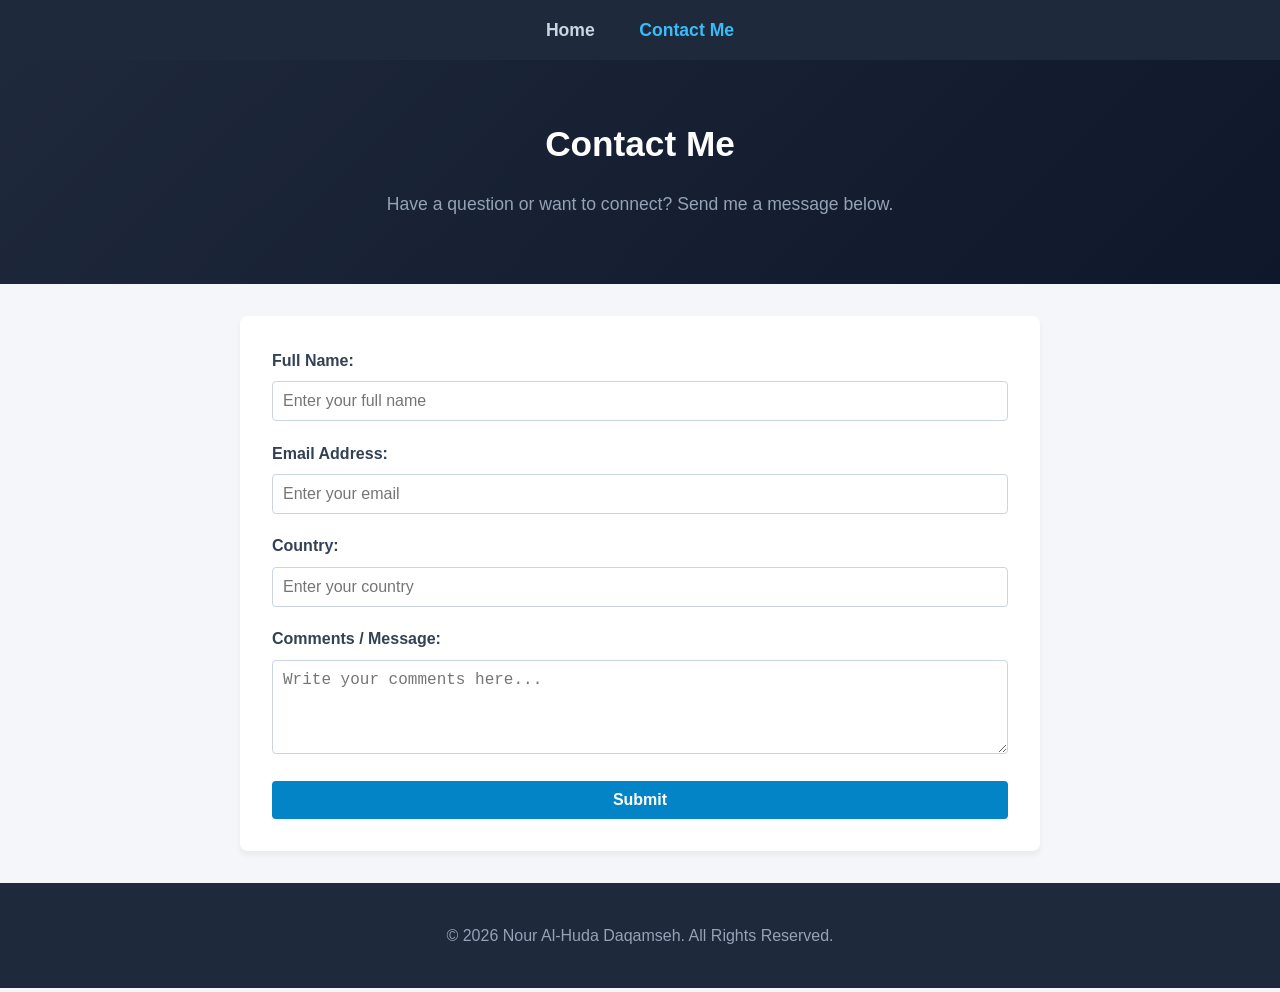
<file: contact.html>
<!DOCTYPE html>
<html lang="en">
<head>
    <meta charset="UTF-8">
    <meta name="viewport" content="width=device-width, initial-scale=1.0">
    <title>Contact Me - Nour Al-Huda Daqamseh</title>
    <link rel="stylesheet" href="style.css">
</head>
<body>

    <!-- القائمة البسيطة للتنقل -->
    <nav>
        <ul>
            <li><a href="index.html">Home</a></li>
            <li><a href="contact.html" class="active">Contact Me</a></li>
        </ul>
    </nav>

    <header>
        <h1>Contact Me</h1>
        <p class="subtitle">Have a question or want to connect? Send me a message below.</p>
    </header>

    <main class="container">
        <section class="card form-card">
            <form id="contactForm" onsubmit="validateForm(event)">
                <div class="form-group">
                    <label for="fullName">Full Name:</label>
                    <input type="text" id="fullName" name="fullName" placeholder="Enter your full name">
                </div>

                <div class="form-group">
                    <label for="email">Email Address:</label>
                    <input type="email" id="email" name="email" placeholder="Enter your email">
                </div>

                <div class="form-group">
                    <label for="country">Country:</label>
                    <input type="text" id="country" name="country" placeholder="Enter your country">
                </div>

                <div class="form-group">
                    <label for="comments">Comments / Message:</label>
                    <textarea id="comments" name="comments" rows="4" placeholder="Write your comments here..."></textarea>
                </div>

                <button type="submit" class="submit-btn">Submit</button>
            </form>
        </section>
    </main>

    <footer>
        <p>&copy; 2026 Nour Al-Huda Daqamseh. All Rights Reserved.</p>
    </footer>

    <!-- كود JavaScript للتحقق من الحقول -->
    <script>
        function validateForm(event) {
            event.preventDefault();

            const fullName = document.getElementById('fullName').value.trim();
            const email = document.getElementById('email').value.trim();
            const country = document.getElementById('country').value.trim();
            const comments = document.getElementById('comments').value.trim();

            if (fullName === "" || email === "" || country === "" || comments === "") {
                alert("Please fill in all fields before submitting the form.");
                return false;
            }

            alert("Form submitted successfully!");
            document.getElementById('contactForm').reset();
        }
    </script>

</body>
</html>
</file>
<file: style.css>
body {
    font-family: 'Segoe UI', Tahoma, Geneva, Verdana, sans-serif;
    background-color: #f4f6f9;
    color: #333;
    margin: 0;
    padding: 0;
    line-height: 1.6;
}

nav {
    background-color: #1e293b;
    padding: 1rem;
    text-align: center;
}

nav ul {
    list-style: none;
    padding: 0;
    margin: 0;
}

nav ul li {
    display: inline;
    margin: 0 20px;
}

nav ul li a {
    color: #cbd5e1;
    text-decoration: none;
    font-weight: 600;
    font-size: 1.1rem;
    transition: color 0.3s ease;
}

nav ul li a:hover, nav ul li a.active {
    color: #38bdf8;
}

header {
    background: linear-gradient(135deg, #1e293b, #0f172a);
    color: white;
    text-align: center;
    padding: 3rem 1rem;
}

.profile-container {
    max-width: 600px;
    margin: 0 auto;
}

.profile-img {
    width: 150px;
    height: 150px;
    border-radius: 50%;
    object-fit: cover;
    border: 4px solid #38bdf8;
    margin-bottom: 1rem;
}

header h1 {
    margin: 0.5rem 0;
    font-size: 2.2rem;
}

.subtitle {
    color: #94a3b8;
    font-size: 1.1rem;
}

.container {
    max-width: 800px;
    margin: 2rem auto;
    padding: 0 1rem;
}

.card {
    background: white;
    padding: 2rem;
    margin-bottom: 1.5rem;
    border-radius: 8px;
    box-shadow: 0 4px 6px rgba(0, 0, 0, 0.05);
}

.card h2 {
    color: #1e293b;
    border-bottom: 2px solid #e2e8f0;
    padding-bottom: 0.5rem;
    margin-top: 0;
}

.skills-list {
    display: flex;
    flex-wrap: wrap;
    gap: 10px;
    list-style: none;
    padding: 0;
}

.skills-list li {
    background-color: #e0f2fe;
    color: #0369a1;
    padding: 8px 15px;
    border-radius: 20px;
    font-weight: 500;
}

table {
    width: 100%;
    border-collapse: collapse;
    margin-top: 1rem;
}

table, th, td {
    border: 1px solid #cbd5e1;
}

th, td {
    padding: 12px;
    text-align: left;
}

th {
    background-color: #f1f5f9;
    color: #1e293b;
}

td a, .email-link {
    color: #0284c7;
    text-decoration: none;
    font-weight: 600;
}

td a:hover, .email-link:hover {
    text-decoration: underline;
}

.form-group {
    margin-bottom: 1.2rem;
}

.form-group label {
    display: block;
    margin-bottom: 0.5rem;
    font-weight: 600;
    color: #334155;
}

.form-group input, .form-group textarea {
    width: 100%;
    padding: 10px;
    border: 1px solid #cbd5e1;
    border-radius: 4px;
    font-size: 1rem;
    box-sizing: border-box;
}

.form-group input:focus, .form-group textarea:focus {
    outline: none;
    border-color: #38bdf8;
    box-shadow: 0 0 5px rgba(56, 189, 248, 0.3);
}

.submit-btn {
    background-color: #0284c7;
    color: white;
    border: none;
    padding: 10px 20px;
    font-size: 1rem;
    font-weight: 600;
    border-radius: 4px;
    cursor: pointer;
    transition: background-color 0.3s ease;
    width: 100%;
}

.submit-btn:hover {
    background-color: #0369a1;
}

footer {
    text-align: center;
    padding: 1.5rem;
    background-color: #1e293b;
    color: #94a3b8;
    margin-top: 2rem;
}
</file>
